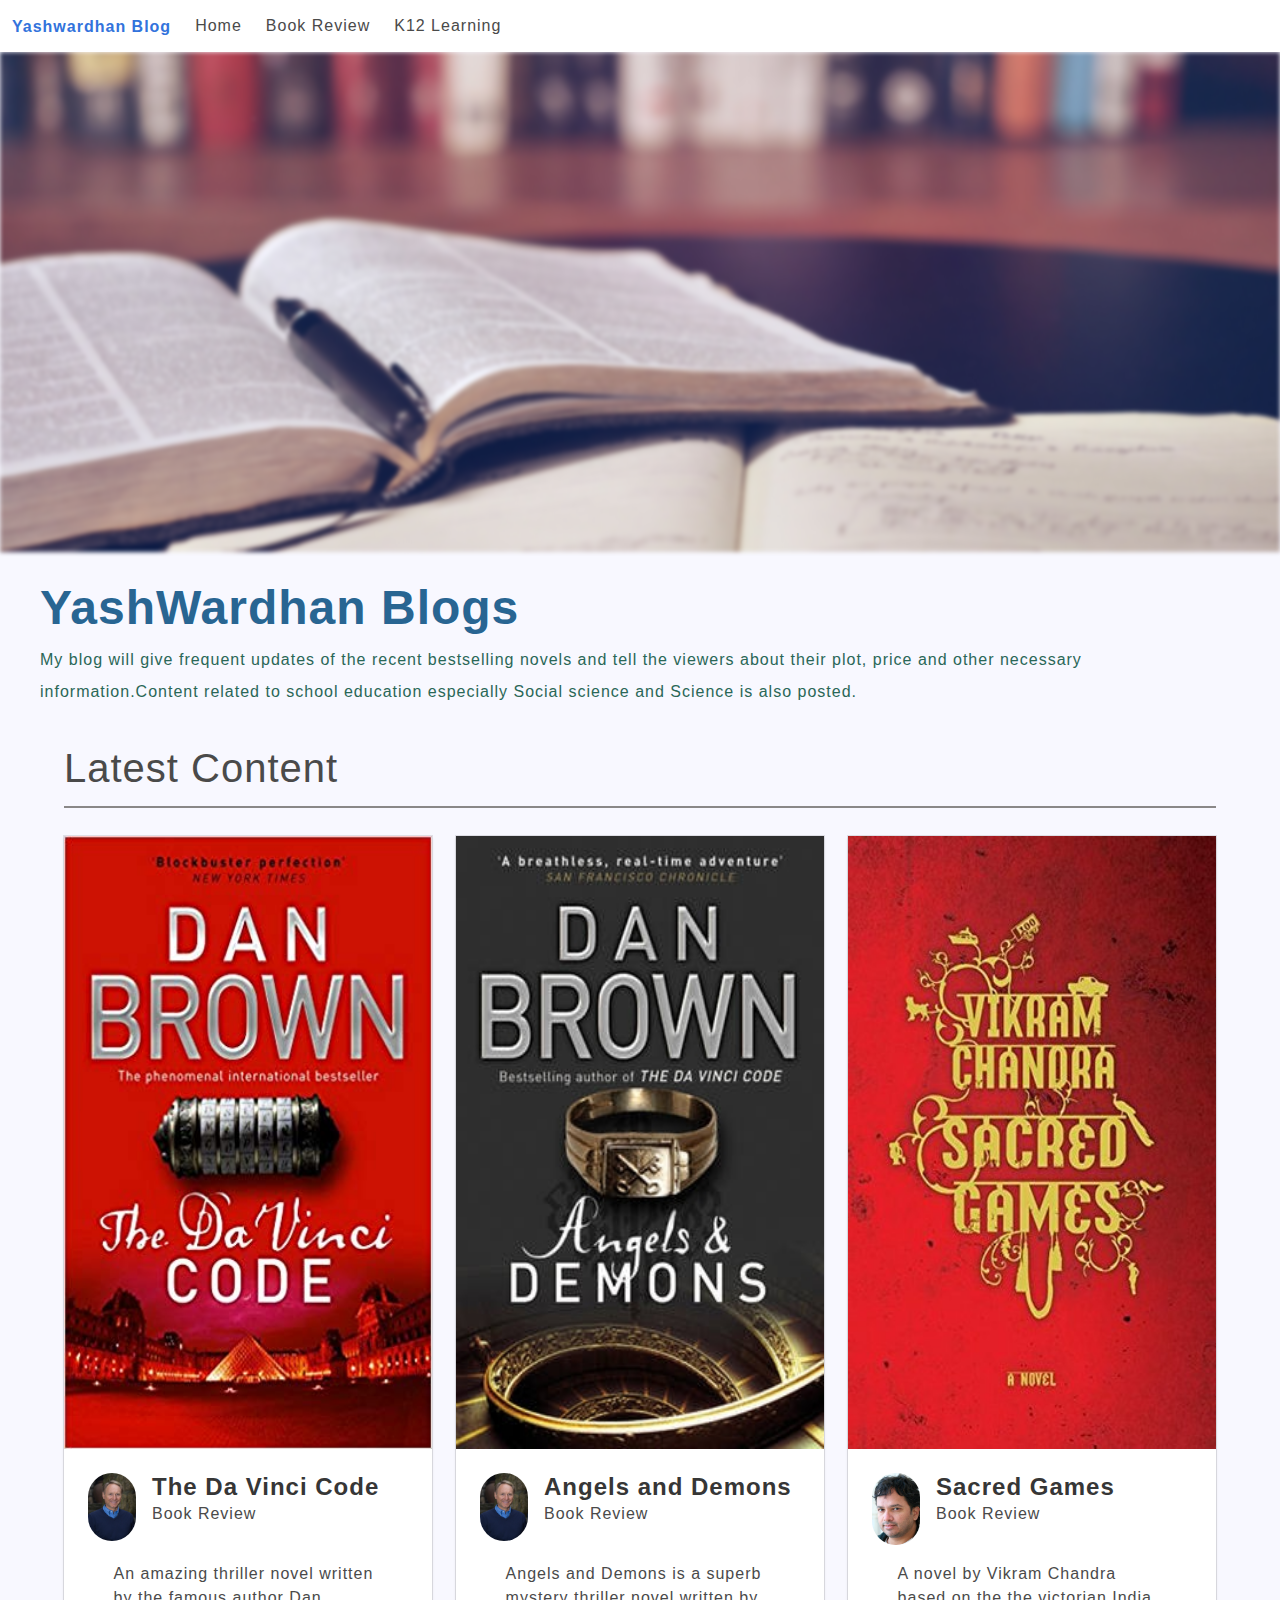
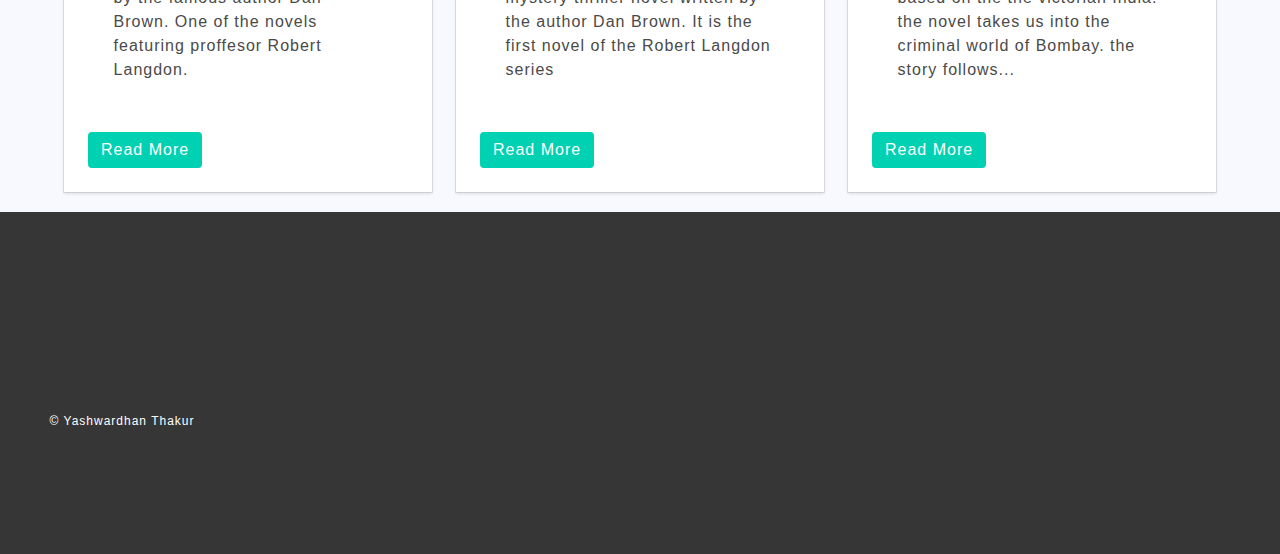
<file: index.html>
<!DOCTYPE html>
<html>

<head>
    <meta charset="utf-8" />
    <meta http-equiv="X-UA-Compatible" content="IE=edge" />
    <title>YashWardahn Blogs</title>
    <meta name="viewport" content="width=device-width, initial-scale=1" />
    <link rel="stylesheet" type="text/css" media="screen" href="./assets/css/main.css" />
    <link rel="stylesheet" type="text/css" media="screen" href="./assets/css/bulma.min.css" />
    <!-- font awesome -->
    <link rel="stylesheet" href="https://use.fontawesome.com/releases/v5.8.2/css/all.css"
        integrity="sha384-oS3vJWv+0UjzBfQzYUhtDYW+Pj2yciDJxpsK1OYPAYjqT085Qq/1cq5FLXAZQ7Ay" crossorigin="anonymous">
    <script src="./assets/js/main.js"></script>
    <script src="./assets/js/semantic.min.js"></script>
    <script src="./data/books.js"></script>
    <script src="./assets/js/book_cards.js"></script>
    <script src="./assets/js/common.js"></script>
    <script>src=".data/k12Data.js"  </script>
    <script src="./assets/js/k12_view.js"></script>
</head>

<body>

    <div id="main-wapper">
        <div id="nav-bar">
        </div>
        <div id="main-hero">

        </div>
        <div id="hero-text" class="ui grid">
            <div class="row">
                <h1 class="is-size-1">YashWardhan Blogs</h1>
                <span class="is-size-7-mobile is-size-6-desktop">
                      
                    My blog will give frequent updates of the recent bestselling novels
                    and tell the viewers about their plot, price and other necessary
                    information.Content related to school education especially Social science and Science is also posted. 
                </span>
               
            </div>
        </div>
        <div id="main-banner">
            <div class="container">
                <span class="is-size-2">Latest Content</span>
                <hr>
               
            </div>
            <div id="grid">
                <div id="bookCards"></div>
            </div>
        </div>
        

    </div>
    <div id="footer"></div>
    </div>
    
</body>

</html>
</file>
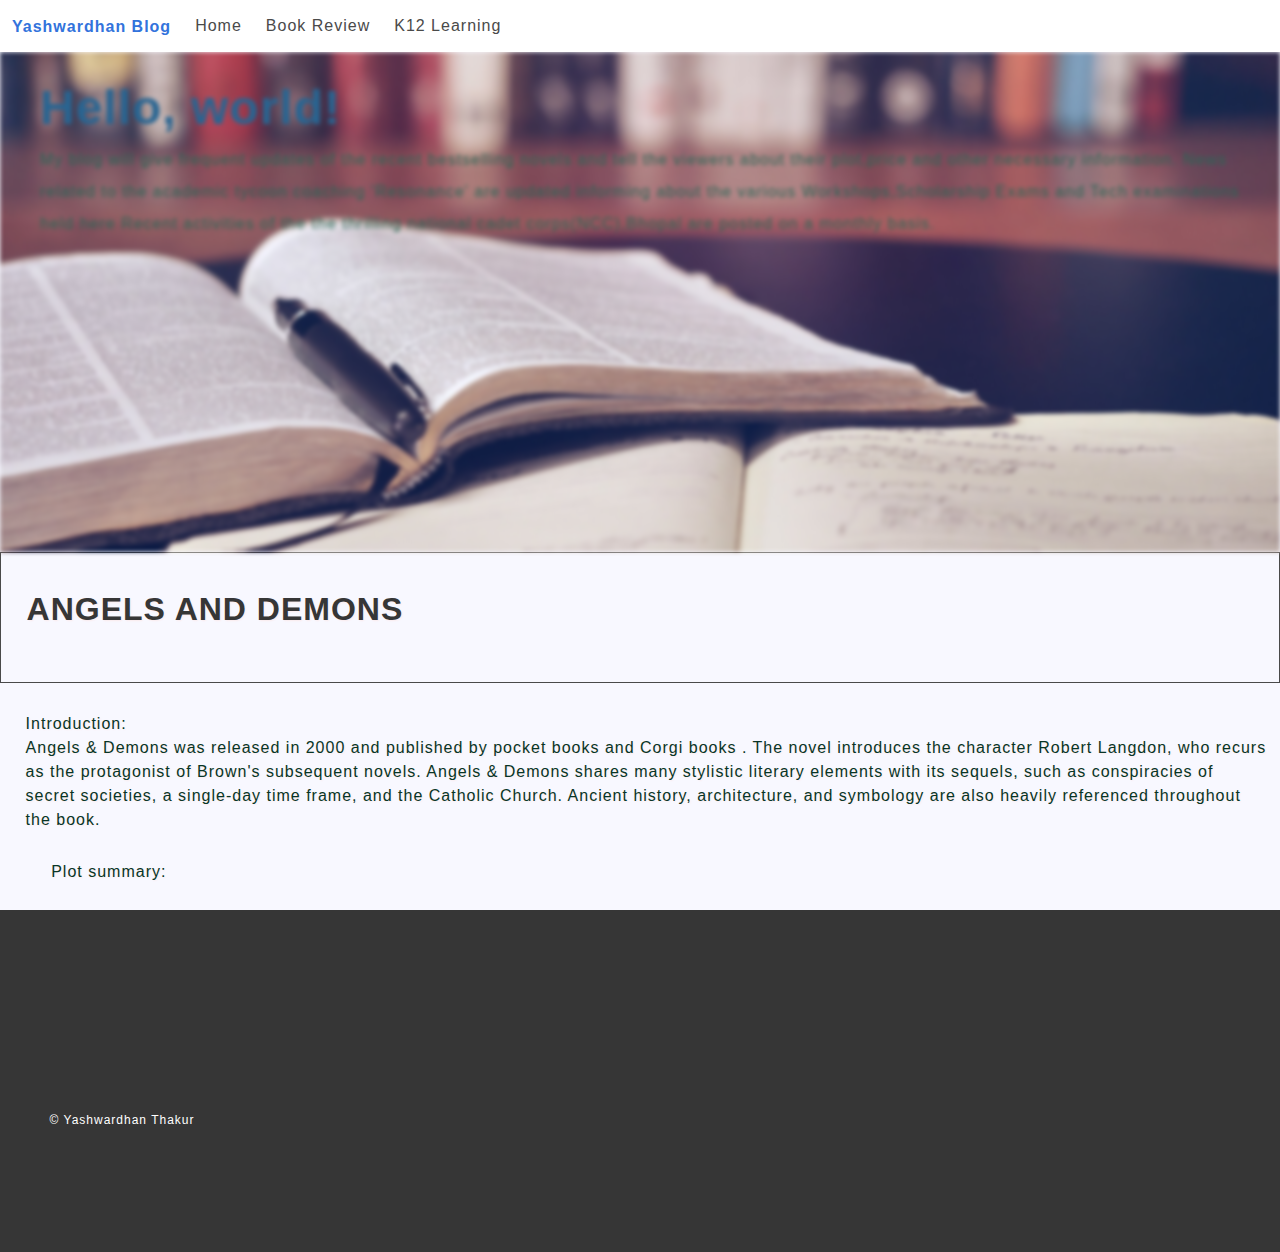
<file: pages/angels-and-demons.html>
<!DOCTYPE html>
<html>

<head>
  <meta charset="utf-8" />
  <meta http-equiv="X-UA-Compatible" content="IE=edge" />
  <title>YashWardahn Blogs</title>
  <meta name="viewport" content="width=device-width, initial-scale=1" />
  <link rel="stylesheet" type="text/css" media="screen" href="../assets/css/main.css" />
  <link rel="stylesheet" type="text/css" media="screen" href="../assets/css/bulma.min.css" />
  <script src="../assets/js/main.js"></script>
  <script src="../data/books.js"></script>
  <script src="../assets/js/common.js"></script>
  <script src="../assets/js/book_reviews.js"></script>
</head>

<body>
  <div id="main-wapper">
    <!-- Navidation Section Starts Here-->
    <div id="nav-bar">

    </div>
    <div id="main-hero">
      <div id="hero-text" class="ui grid">
        <div class="row">
          <h1 class="is-size-1">Hello, world!</h1>
          <span class="is-size-7-mobile is-size-6-desktop">My blog will give frequent updates of the recent
            bestselling novels
            and tell the viewers about their plot,price and other necessary
            information. News related to the academic tycoon coaching
            'Resonance' are updated informing about the various
            Workshops,Scholarship Exams and Tech examinations held here
            Recent activities of the the thrilling national cadet
            corps(NCC),Bhopal are posted on a monthly basis.</span>
        </div>
      </div>
    </div>
    <!-- hero ends here -->
    <!-- content starts here -->
    <div id="banner">
      <div class="content" style="border: solid 1px">
        <h1 id="book-name" class="heading"></h1>
      </div>
    </div>
    <div class="font">


      <div style="padding: 1em 0em 1em 0em;">
        <h3>Introduction:</h3>
        <p id="book-intro">



        </p>
      </div>

      <!-- plot summary -->
      <div class="font">
        <h3>Plot summary:</h3>
        <p id="book-content">

        </p>

      </div>
    </div>
    <div id="footer"></div>
</body>

</html>
</file>
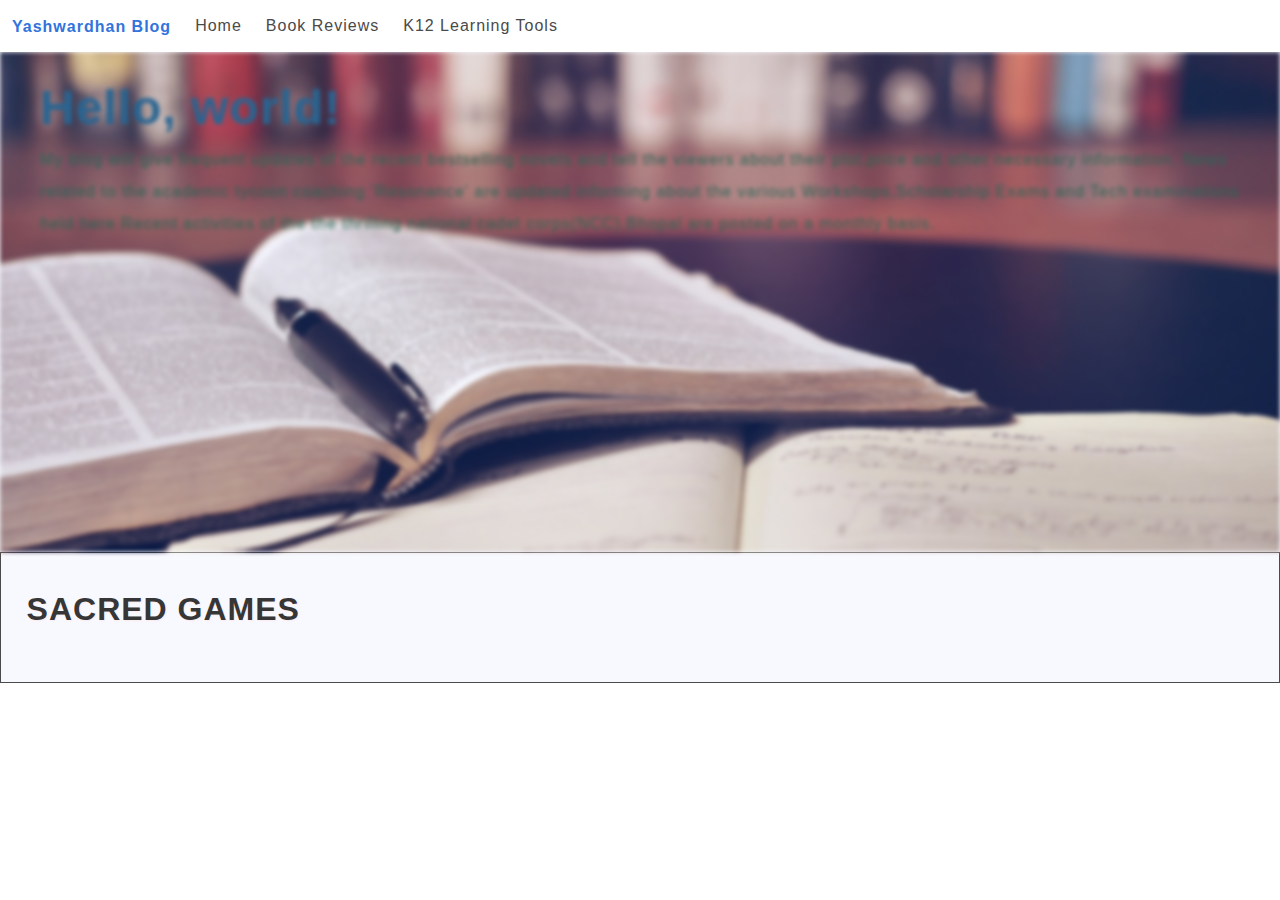
<file: pages/sacred-games.html>
<!DOCTYPE html>
<html>

<head>
  <meta charset="utf-8" />
  <meta http-equiv="X-UA-Compatible" content="IE=edge" />
  <title>YashWardahn Blogs</title>
  <meta name="viewport" content="width=device-width, initial-scale=1" />
  <link rel="stylesheet" type="text/css" media="screen" href="../assets/css/main.css" />
  <link rel="stylesheet" type="text/css" media="screen" href="../assets/css/bulma.min.css" />
  <script src="../assets/js/main.js"></script>
  <script src="../assets/js/semantic.min.js"></script>
</head>

<body>
  <div id="main-wapper">
    <!-- Navidation Section Starts Here-->
    <div id="nav-bar">
      <nav class="navbar is-transparent">
        <div class="navbar-brand">
          <a class="navbar-item" href="/">
            <h3>Yashwardhan Blog</h3>
          </a>
          <div class="navbar-burger burger" data-target="navbarExampleTransparentExample">
            <span></span>
            <span></span>
            <span></span>
          </div>
        </div>

        <div id="navbarExampleTransparentExample" class="navbar-menu">
          <div class="navbar-start">
            <a class="navbar-item" href="#">
              Home
            </a>
            <a class="navbar-item" href="#">
              Book Reviews
            </a>
            <a class="navbar-item" href="#">
              K12 Learning Tools
            </a>
          </div>

          <div class="navbar-end">
          </div>
        </div>
      </nav>
    </div>
    <div id="main-hero">
      <div id="hero-text" class="ui grid">
        <div class="row">
          <h1 class="is-size-1">Hello, world!</h1>
          <span class="is-size-7-mobile is-size-6-desktop">My blog will give frequent updates of the recent
            bestselling novels
            and tell the viewers about their plot,price and other necessary
            information. News related to the academic tycoon coaching
            'Resonance' are updated informing about the various
            Workshops,Scholarship Exams and Tech examinations held here
            Recent activities of the the thrilling national cadet
            corps(NCC),Bhopal are posted on a monthly basis.</span>
        </div>
      </div>
    </div>

    <!-- hero ends here -->
    <!-- banner starts here -->
    <div id="banner">
      <div class="content" style="border:solid 1px">
        <h1 class="heading">Sacred Games</h1>
      </div>
    </div>
    <!-- banner ends here -->
    <!-- content stats here -->
  </div>

</body>

</html>
</file>
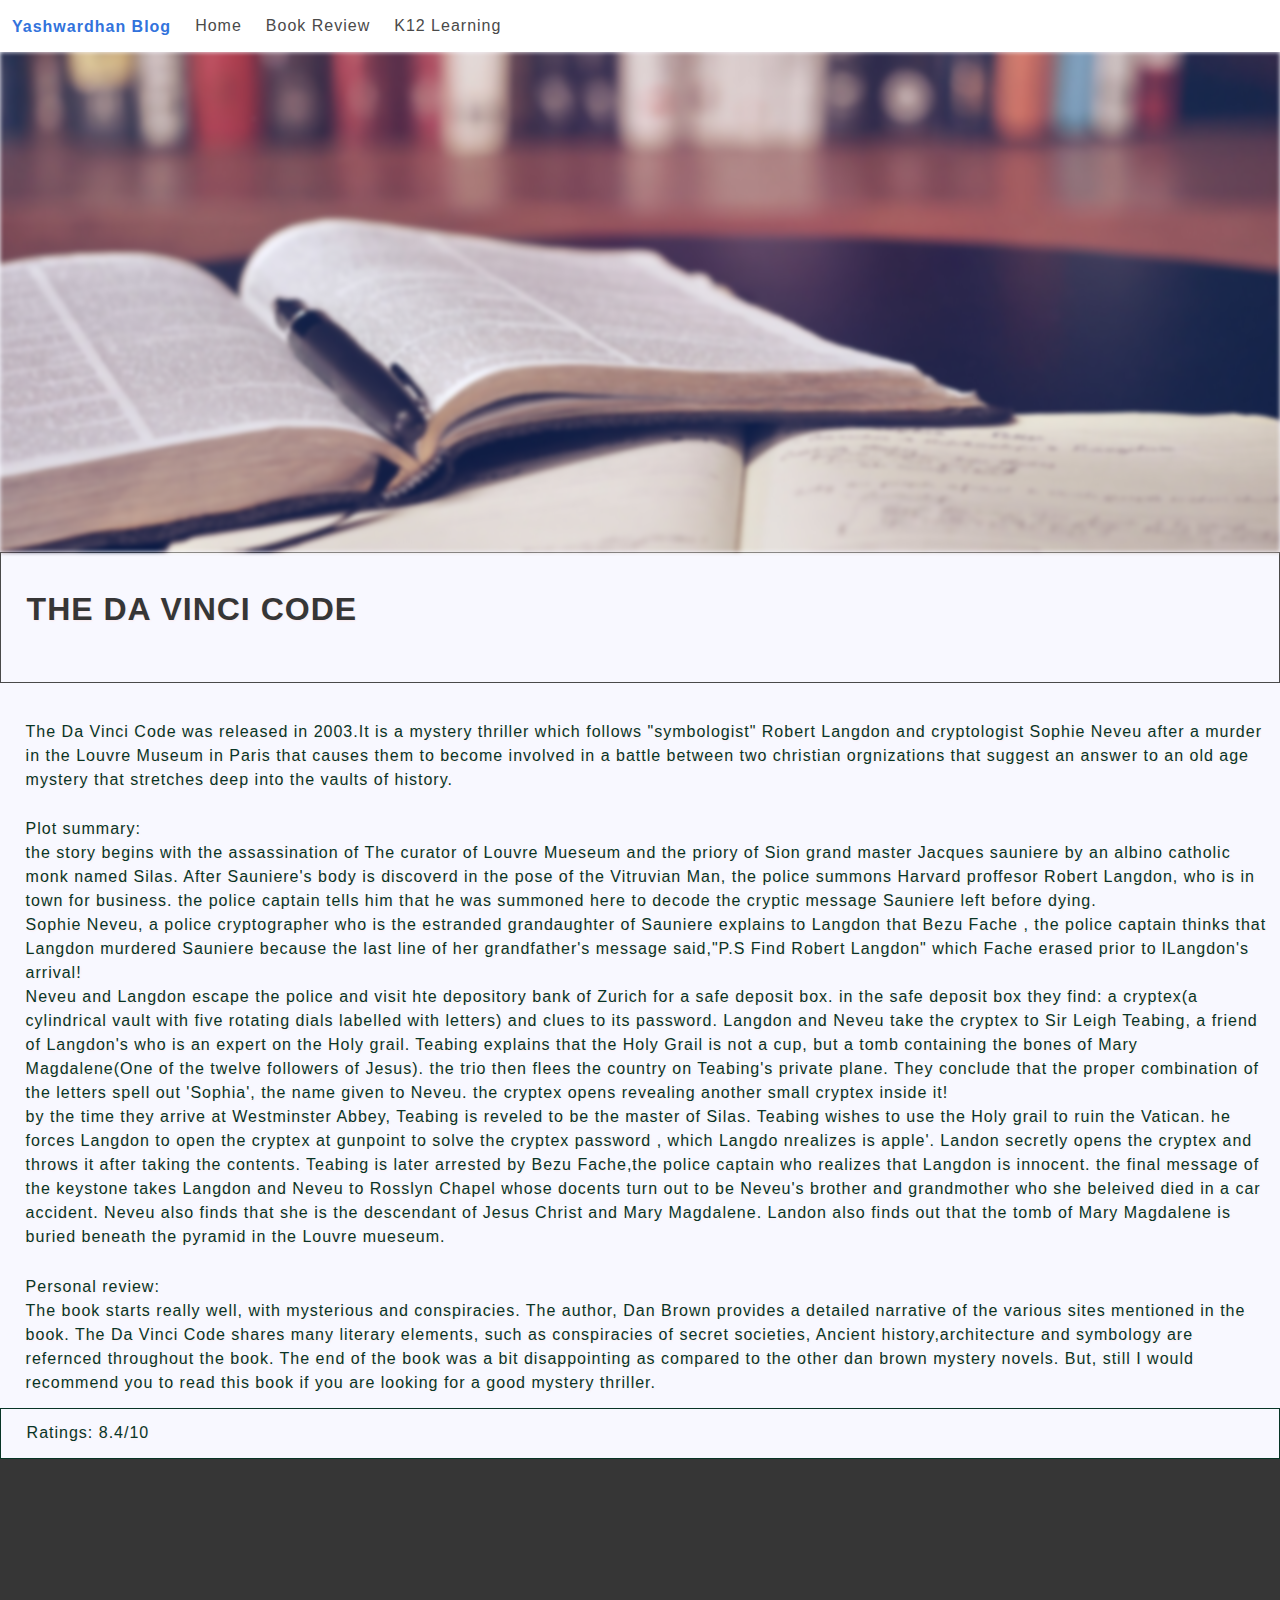
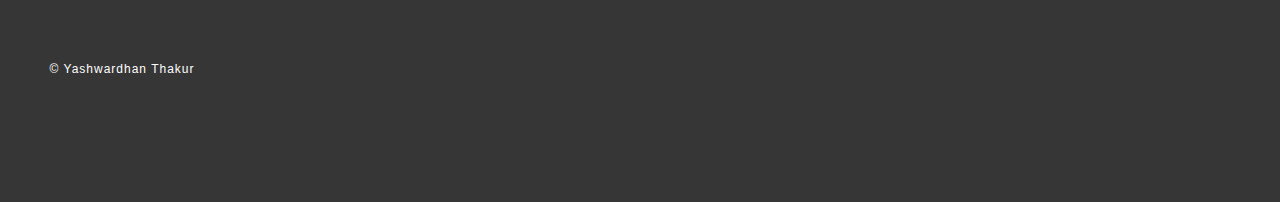
<file: pages/the-da-vinci-code.html>
<!DOCTYPE html>
<html>

<head>
  <meta charset="utf-8" />
  <meta http-equiv="X-UA-Compatible" content="IE=edge" />
  <title>YashWardahn Blogs</title>
  <meta name="viewport" content="width=device-width, initial-scale=1" />
  <link rel="stylesheet" type="text/css" media="screen" href="../assets/css/main.css" />
  <link rel="stylesheet" type="text/css" media="screen" href="../assets/css/bulma.min.css" />
  <script src="../assets/js/main.js"></script>
  <script src="../data/books.js"></script>
  <script src="../assets/js/common.js"></script>
  <script src="../assets/js/book_reviews.js"></script>
</head>

<body>
  <!-- Navidation Section Starts Here-->
  <div id="main-wapper">
    <div id="nav-bar">
    </div>
    <div id="main-hero">


    </div>
  </div>
  <!-- hero ends here -->
  <!-- content starts here -->
  <div id="banner">
    <div class="content" style="border: solid 1px">
      <h1 id="book-name" class="heading"></h1>
    </div>
    <div class="font">
      <p id="book-intro">
      </p>
    </div>
    </p>

    <!-- plot summary -->
    <div class="font">
      <h3>Plot summary:</h3>
      <p id="book-content">

      </p>

    </div>
    <div class="font">
      <h3>Personal review:</h3>
      <p id="book-preview">

      </p>
    </div>
    <div class="font" style="border:solid 1px; padding: 0vw 0vw 4wv 0vw !important">
      <h1>
        Ratings: 8.4/10
      </h1>

    </div>


  </div>
  </div>
  </div>
  <div id="footer"></div>

</body>

</html>
</file>
<file: assets/css/main.css>
html {
  letter-spacing: 1px !important;
  line-height: 1.5em !important;
}

body {
  background-color: ghostwhite;
}

.hero {
  background-image: url("img/hero-img.jpg");
  height: 500px;
  width: 100vw;
  background-repeat: no-repeat;
  background-size: cover;
  background-position: center;
}

.content {
  padding: 2vw;
}

.heading {
  padding: 1vw 0vw 1vw 0vw;
  color: #0e8888;
  text-shadow: 1px 1px 2px #fbebed;
}

.font {
  color: #083526;
  text-shadow: 1px 1px 2px #fbebed;
  text-emphasis-color: red;
  padding: 1vw 1vw 1vw 2vw;
}

.center {
  text-align: center;
}

.footer {
  padding: 3vw 0vw 3vw 0vw;
  background-color: #083526;
  text-emphasis-color: #0e8888;
}

/* Main CSS for pages */

.navbar-item>h3 {
  font-weight: 800;
  padding-top: 1%;
}

#main-hero {
  /* background-image: url(../../img/hero-img.jpg);
  height: 400px;
  margin-top: 15px;
  background-position: 20% 30%; */
  background-image: url("../../img/hero-img.jpg");
  height: 500px;
  width: 100vw;
  background-repeat: no-repeat;
  background-size: cover;
  background-position: center;
  filter: blur(2px);

}

#hero-text div {
  background-color: transparent;
  box-shadow: none !important;
  padding: 20px 40px 10px 40px;
  color: ghostwhite !important;
}

#hero-text div>h1 {
  color: #286592;
  font-weight: 600;

}

#hero-text div>span {
  color: #2a6757;
  font-weight: 500;
  /* background-color: #5d5a5a; */
  /* padding: 2px 10px; */
  line-height: 2;

}

#main-banner {
  margin-top: 20px;
}

#main-banner hr {
  background-color: #8a8888 !important;
  border: none;
  display: block;
  height: 2px;
  margin: 0.5rem 0 !important;
}

#bookCards {
  padding: 20px 0px;
}

.object-pad {
  padding: 1.5vw;
}

.content-image{
  display: block;
  margin-left: auto;
  margin-right: auto;
  width: 400px;
  height: 500px;
}
.content-div{
  padding: 2vw 0vw 1vw 0vw;
  text-align: center;
}
</file>
